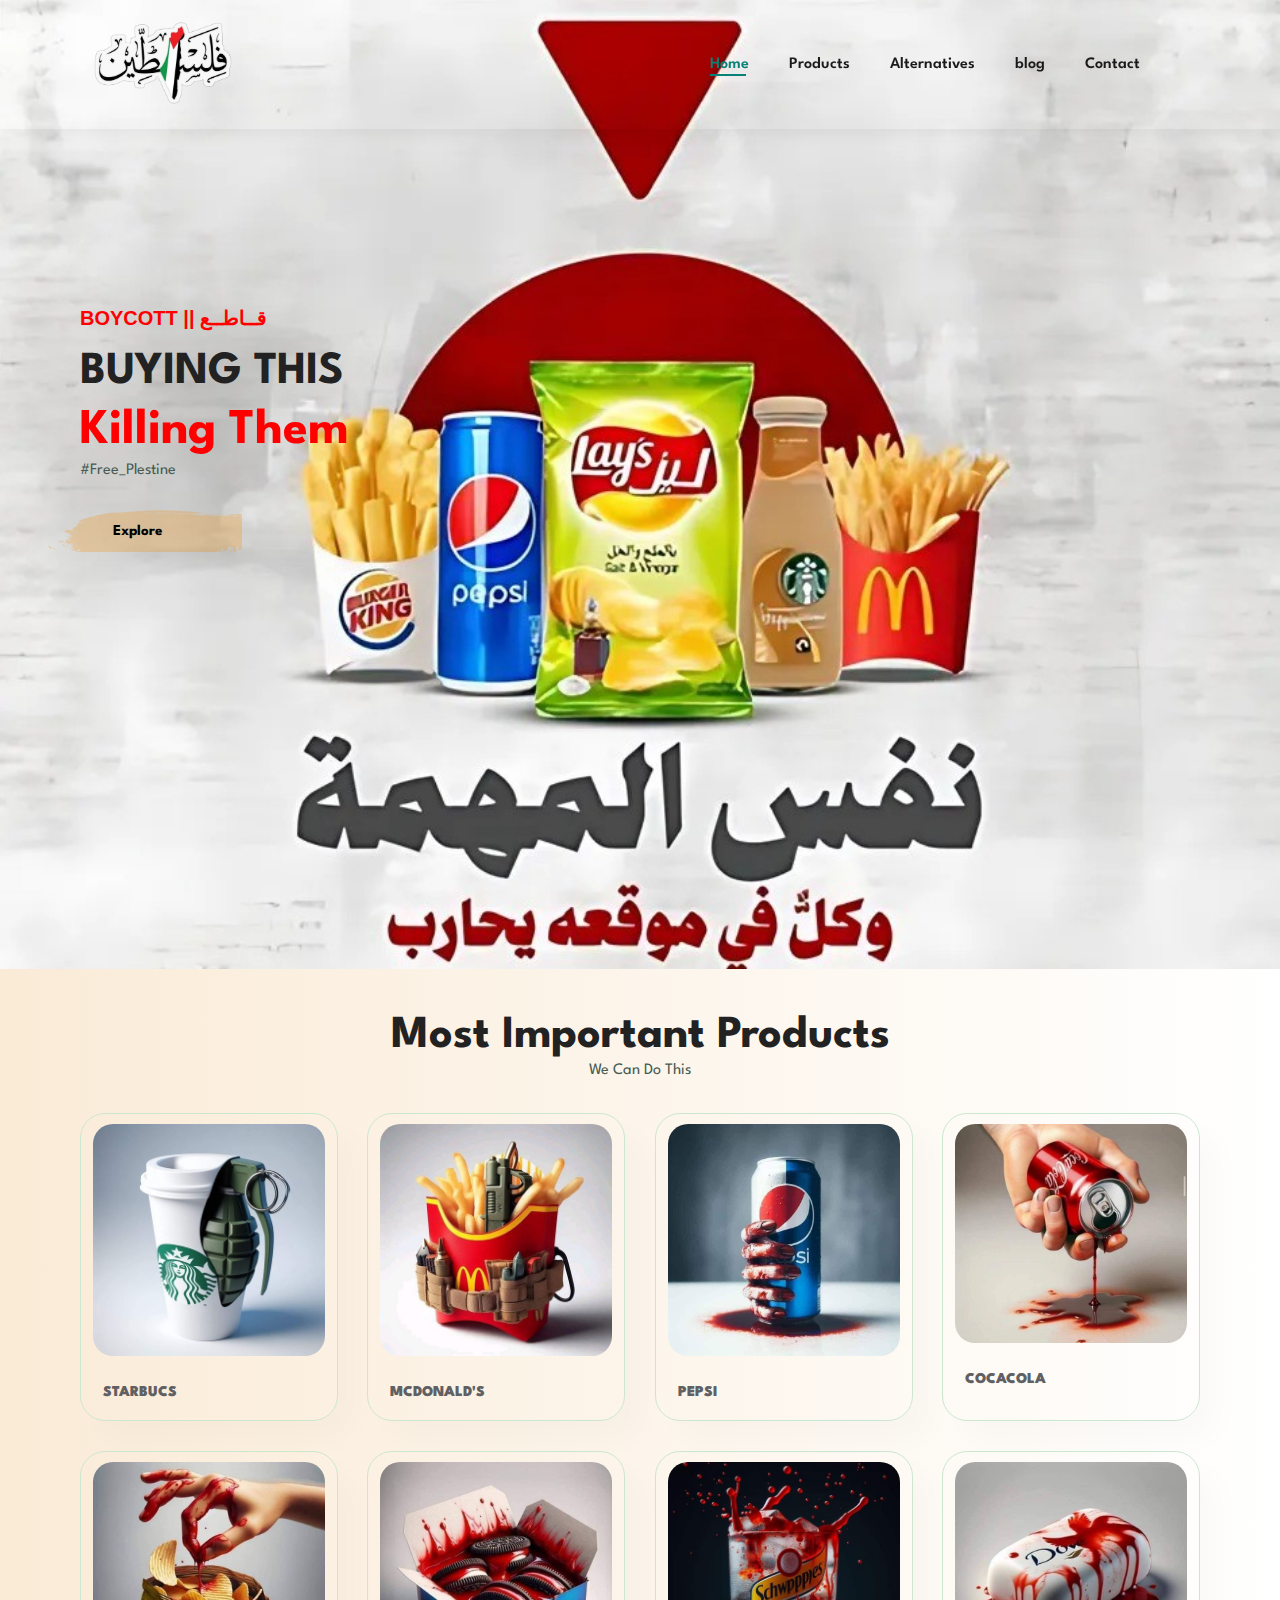
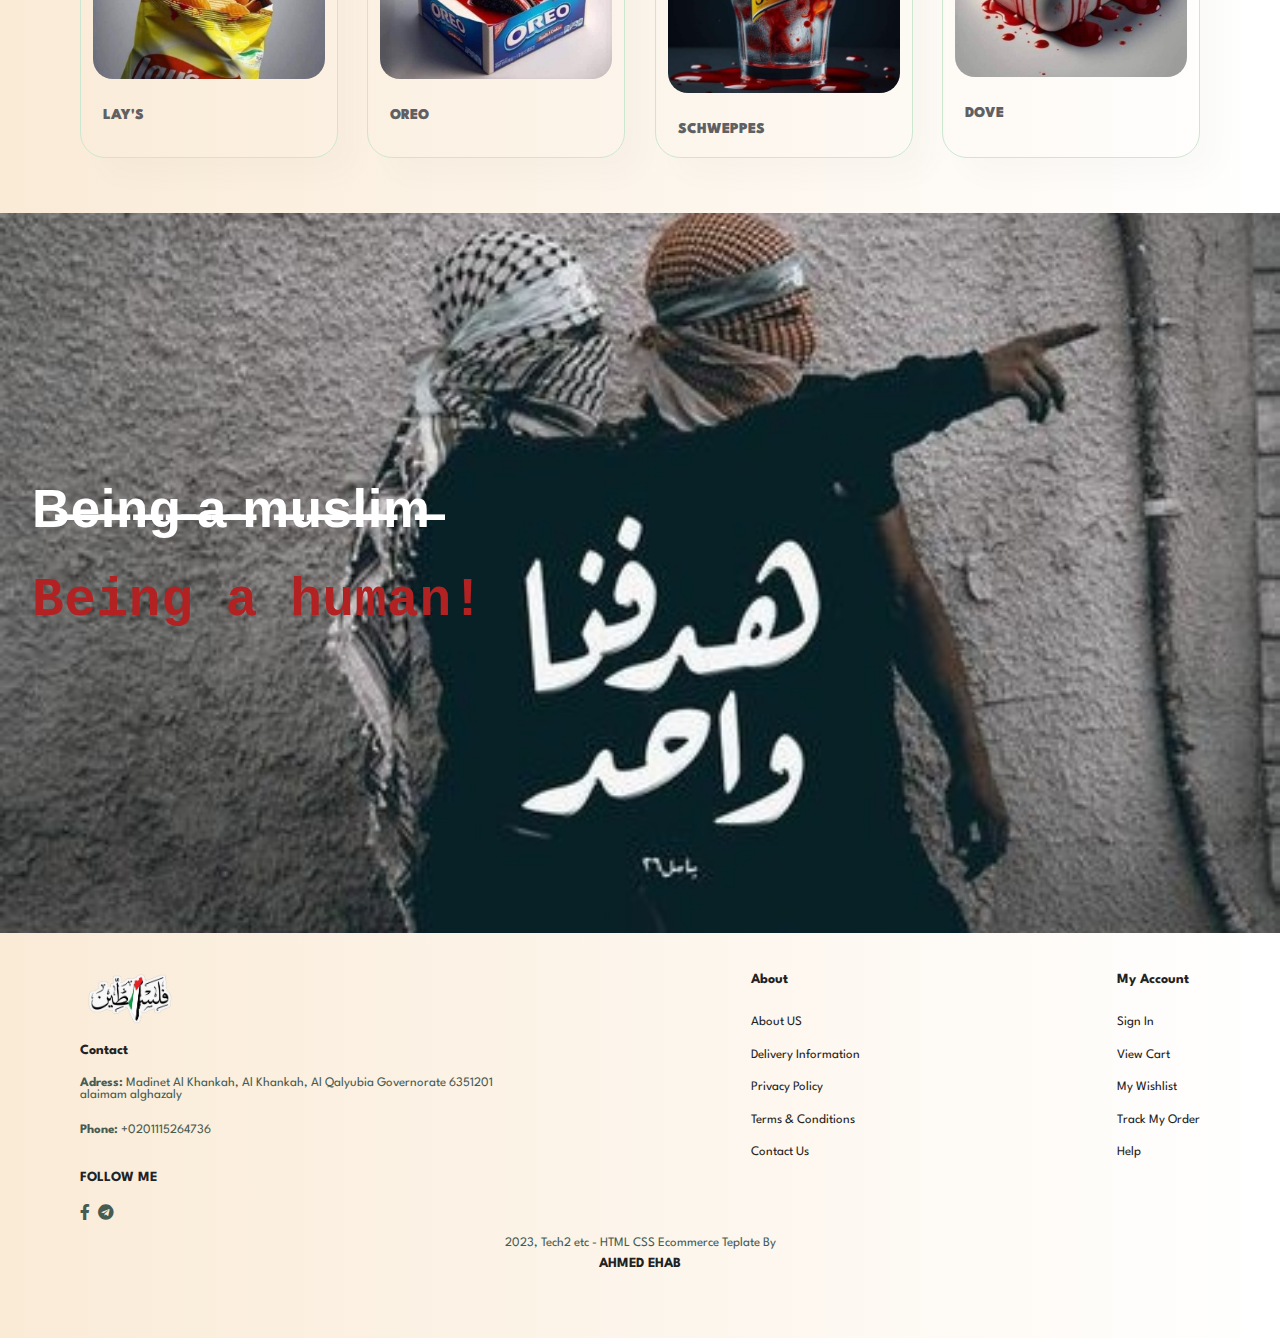
<file: index.html>
<!DOCTYPE html>
<html lang="en">
<head>
    <meta charset="UTF-8">
    <meta http-equiv="X-UA-Compatible" content="IE=edge">
    <meta name="viewport" content="width=\, initial-scale=1.0">
    <title>Document</title>
    <link rel="stylesheet" href="https://use.fontawesome.com/releases/v5.15.4/css/all.css" />
    <link rel="stylesheet" href="style.css">
</head>
<body>

    <section id="header">
<a href="#"><img src="images/c53c33b40a7da86fef5b01d1365ba769-removebg-preview.png" class="logo"></a>
<div>
    <ul id="navbar">
        <li><a class="active" href="index.html">Home</a></li>
        <li><a href="Products.html">Products</a></li>
        <li><a href="Alternatives.html">Alternatives</a></li>
        <li><a href="blog.html">blog</a></li>
        <li><a href="contact.html">Contact</a></li>
        <li><a href="#" id="close">close</a></li>
    </ul>
</div>
    <div id="mobile">
        <a href="cart.html"><i class="far fa-shopping-bag"></i></a>
        <i id="bar" class="fas fa-outdent"></i>
    </div>
    </section>

    <section id="hero">
      <h4 style="color: red; font-family:'Segoe UI', Tahoma, Geneva, Verdana, sans-serif;"> BOYCOTT || <span style="font-weight: 900;">قــاطــع</span></h4>
      <h2>BUYING THIS</h2>
      <h1 style="color: red; ;">Killing Them</h1>
      <p>#Free_Plestine</p>
      
      <button style="margin-left: -2rem; margin-top: 2rem;"><a href="Alternatives.html" style="color: black;">Explore</a></button>
    </section>

    <section id="product1" class="section-p1">
        <h2>Most Important Products</h2>
        <p>We Can Do This</p>
        <div class="pro-container">
            <div class="pro">
                <img src="images/03b616fc3b978b6af21399c2afd5b689.jpg" alt="">
                <div class="des">
                    <br><span style="font-weight: 900;">STARBUCS</span>
                    
                </div>
                

            </div>
            <div class="pro">
                <img src="images/4029adcc65d5d355eafbd6f8b00d4ec6.jpg" alt="">
                <div class="des">
                    <br><span style="font-weight: 900;">MCDONALD'S</span>
                </div>
                

            </div>
            <div class="pro">
                <img src="images/photo_1_2024-03-16_02-30-08.jpg" alt="">
                <div class="des">
                    <br><span style="font-weight: 900;">PEPSI</span>
                </div>
                

            </div>
            <div class="pro">
                <img src="images/photo_4_2024-03-16_02-30-08.jpg" alt="">
                <div class="des">
                    <br><span style="font-weight: 900;">COCACOLA</span>
                </div>
                

            </div>

            <div class="pro">
                <img src="images/photo_5_2024-03-16_02-30-08.jpg" alt="">
                <div class="des">
                    <br><span style="font-weight: 900;">LAY'S</span>
                </div>
                

            </div>

            <div class="pro">
                <img src="images/photo_6_2024-03-16_02-30-08.jpg" alt="">
                <div class="des">
                    <br><span style="font-weight: 900;">OREO</span>
                </div>
                

            </div>

            <div class="pro">
                <img src="images/1c8c0712878d33ff95657962fe60180a.jpg" alt="">
                <div class="des">
                    <br><span style="font-weight: 900;">SCHWEPPES</span>
                </div>
                

            </div>

            <div class="pro">
                <img src="images/photo_2_2024-03-16_02-30-08.jpg" alt="">
                <div class="des">
                    <br><span style="font-weight: 900;">DOVE</span>
                </div>
                

            </div>
            
            
            
            

        </div>

    </section>

    <section class="cta">
        <div class="cta-text">
        <h4 style="color: white; margin-left: 2rem; ;">B̶e̶i̶n̶g̶ ̶a̶ ̶m̶u̶s̶l̶i̶m̶<br></h4> <h4 style="color:firebrick; font-family: 'Courier New', Courier, monospace; margin-left: 2rem; ; margin-top: -3rem;" > Being a human!</h4>
        </div>

    </section>

<footer class="section-p1">
    <div class="col">
        <img src="images/c53c33b40a7da86fef5b01d1365ba769-removebg-preview.png" >
        <h4>Contact</h4>
        <p> <strong>Adress:</strong> Madinet Al Khankah, Al Khankah, Al Qalyubia Governorate 6351201 <br> alaimam alghazaly</p>
        <br> <p> <strong>Phone:</strong> +0201115264736  </p>
        <div class="follow">
        <br> <h4>FOLLOW ME</h4>
        <div class="icon">
            <i class="fab fa-facebook-f"></i>
            <i class="fab fa-telegram"></i> <br> <br>

        </div>
    </div>
    </div>
    <div class="col">
        <h4>About</h4>
        <a href="#">About US</a> <br>
        <a href="#">Delivery Information</a> <br>
        <a href="#">Privacy Policy</a> <br>
        <a href="#">Terms & Conditions</a> <br>
        <a href="#">Contact Us</a> <br>
    </div>
    <div class="con">
        <h4>My Account</h4>
        <a href="#">Sign In</a> <br>
        <a href="#">View Cart</a> <br>
        <a href="#">My Wishlist</a> <br>
        <a href="#">Track My Order</a> <br> 
        <a href="#">Help</a><br>
    </div>
    <div class="copyright">
        <p> 2023, Tech2 etc - HTML CSS Ecommerce Teplate By <h4>AHMED EHAB</h4></p>
    </div>
</footer>

<script src="script.js"></script>
</body>
</html>
</file>
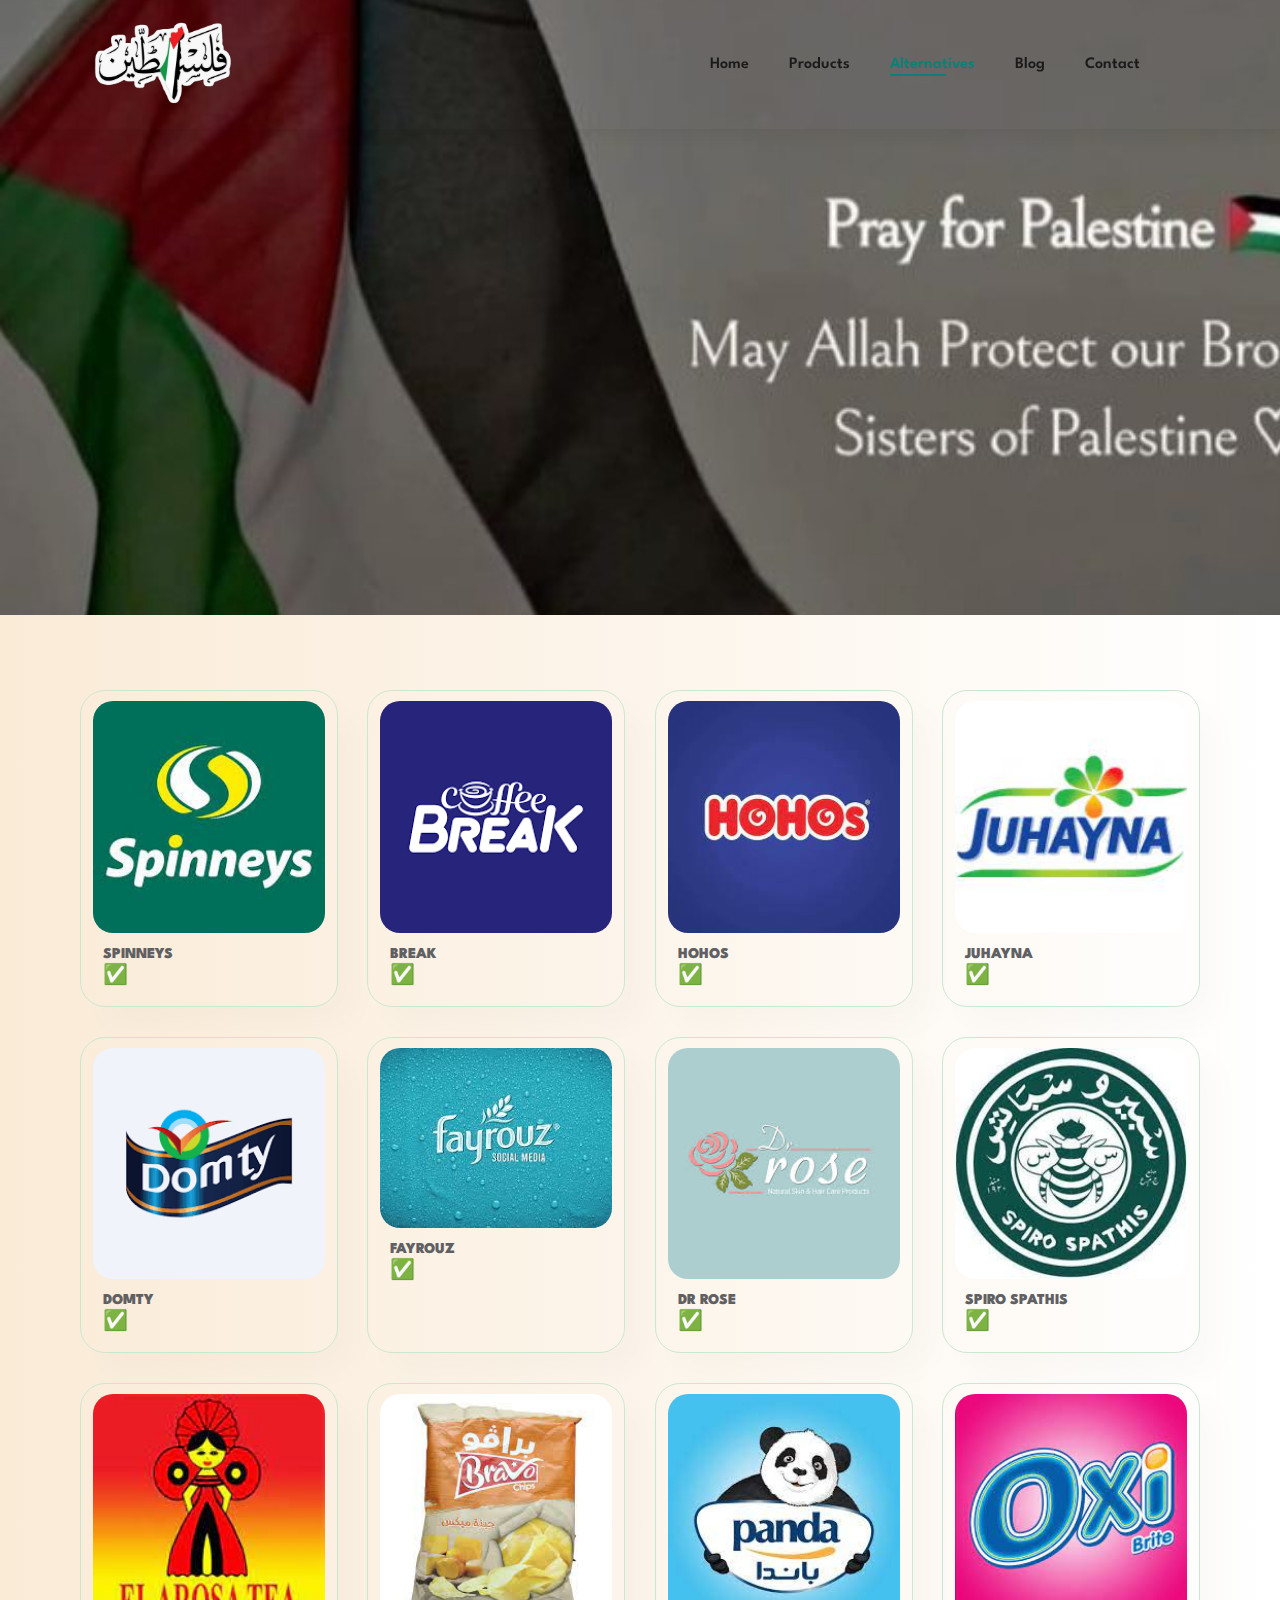
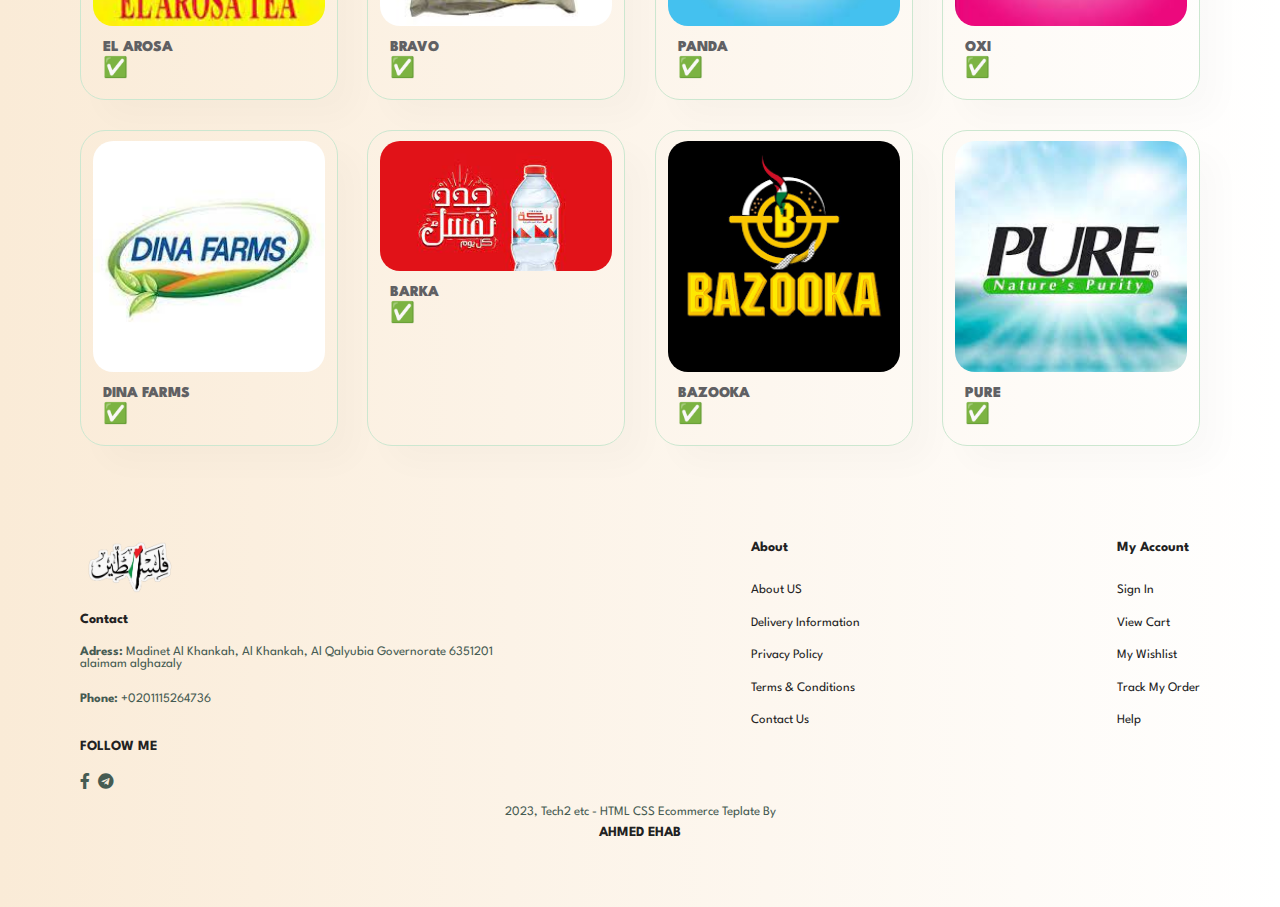
<file: Alternatives.html>
<!DOCTYPE html>
<html lang="en">
<head>
    <meta charset="UTF-8">
    <meta http-equiv="X-UA-Compatible" content="IE=edge">
    <meta name="viewport" content="width=\, initial-scale=1.0">
    <title>Document</title>
    <link rel="stylesheet" href="https://use.fontawesome.com/releases/v5.15.4/css/all.css" />
    <link rel="stylesheet" href="style.css">
</head>
<body>

    <section id="header">
        <a href="#"><img src="images/c53c33b40a7da86fef5b01d1365ba769-removebg-preview.png" class="logo"></a>
        <div>
            <ul id="navbar">
                <li><a  href="index.html">Home</a></li>
                <li><a href="Products.html">Products</a></li>
                <li><a class="active" href="Alternatives.html">Alternatives</a></li>
                <li><a href="blog.html">Blog</a></li>
                <li><a href="contact.html">Contact</a></li>
                <li><a href="#" id="close">close</a></li>
            </ul>
        </div>
            <div id="mobile">
                <a href="cart.html"><i class="far fa-shopping-bag"></i></a>
                <i id="bar" class="fas fa-outdent"></i>
            </div>
            </section>
        

    <section id="page-header2">
    </section>

    <section id="product1" class="section-p1">
        <div class="pro-container">
            <div class="pro" onclick="window.location.href='sproduct.html';">
                <img src="good products/download (1).jpeg" alt="">
                <div class="des">
                    <span style="font-weight: 900;">SPINNEYS</span> <h4>✅</h4>
                    
                </div>


            </div>
            <div class="pro" onclick="window.location.href='sproduct2.html';">
                <img src="good products/download (1).png" alt="">
                <div class="des">
                    <span style="font-weight: 900;">BREAK</span> <h4>✅</h4>
                </div>
            </div>


            <div class="pro" onclick="window.location.href='sproduct3.html';">
                <img src="good products/download (9).jpeg" alt="">
                <div class="des">
                    <span style="font-weight: 900;">HOHOS</span> <h4>✅</h4>
                </div>


            </div>
            <div class="pro" onclick="window.location.href='sproduct4.html';">
                <img src="good products/download (2).jpeg" alt="">
                <div class="des">
                    <span style="font-weight: 900;">JUHAYNA</span> <h4>✅</h4>
                </div>


            </div>
            <div class="pro" onclick="window.location.href='sproduct5.html';">
                <img src="good products/download (2).png" alt="">
                <div class="des">
                    <span style="font-weight: 900;">DOMTY</span> <h4>✅</h4>
                </div>


            </div>
            <div class="pro" onclick="window.location.href='sproduct6.html';">
                <img src="good products/download (10).jpeg" alt="">
                <div class="des">
                    <span style="font-weight: 900;">FAYROUZ</span> <h4>✅</h4>
                </div>


            </div>
            <div class="pro" onclick="window.location.href='sproduct7.html';">
                <img src="good products/download (11).jpeg" alt="">
                <div class="des">
                    <span style="font-weight: 900;">DR ROSE</span> <h4>✅</h4>
                </div>


            </div>
            <div class="pro" onclick="window.location.href='sproduct8.html';">
                <img src="good products/download (3).jpeg" alt="">
                <div class="des">
                    <span style="font-weight: 900;">SPIRO SPATHIS</span> <h4>✅</h4>
                </div>


            </div>

            <div class="pro" onclick="window.location.href='sproduct9.html';">
                <img src="good products/download (4).jpeg" alt="">
                <div class="des">
                    <span style="font-weight: 900;">EL AROSA</span> <h4>✅</h4>
                </div>


            </div>

            <div class="pro" onclick="window.location.href='sproduct10.html';">
                <img src="good products/download (5).jpeg" alt="">
                <div class="des">
                    <span style="font-weight: 900;">BRAVO</span> <h4>✅</h4>
                </div>


            </div>

            <div class="pro" onclick="window.location.href='sproduct11.html';">
                <img src="good products/download (6).jpeg" alt="">
                <div class="des">
                    <span style="font-weight: 900;">PANDA</span> <h4>✅</h4>
                </div>


            </div>

            <div class="pro" onclick="window.location.href='sproduct12.html';">
                <img src="good products/download (7).jpeg" alt="">
                <div class="des">
                    <span style="font-weight: 900;">OXI</span> <h4>✅</h4>
                </div>


            </div>

            <div class="pro" onclick="window.location.href='sproduct13.html';">
                <img src="good products/download (8).jpeg" alt="">
                <div class="des">
                    <span style="font-weight: 900;">DINA FARMS</span> <h4>✅</h4>
                </div>


            </div>

            <div class="pro" onclick="window.location.href='sproduct14.html';">
                <img src="good products/download.jpeg" alt="">
                <div class="des">
                    <span style="font-weight: 900;">BARKA</span> <h4>✅</h4>
                </div>


            </div>

            <div class="pro" onclick="window.location.href='sproduct15.html';">
                <img src="good products/download.png" alt="">
                <div class="des">
                    <span style="font-weight: 900;">BAZOOKA</span> <h4>✅</h4>
                </div>


            </div>

            <div class="pro" onclick="window.location.href='sproduct16.html';">
                <img src="good products/images.jpeg" alt="">
                <div class="des">
                    <span style="font-weight: 900;">PURE</span> <h4>✅</h4>
                </div>


            </div>


        </div>

    </section>

    <footer class="section-p1">
        <div class="col">
            <img src="images/c53c33b40a7da86fef5b01d1365ba769-removebg-preview.png" >
            <h4>Contact</h4>
            <p> <strong>Adress:</strong> Madinet Al Khankah, Al Khankah, Al Qalyubia Governorate 6351201 <br> alaimam alghazaly</p>
            <br> <p> <strong>Phone:</strong> +0201115264736  </p>
            <div class="follow">
            <br> <h4>FOLLOW ME</h4>
            <div class="icon">
                <i class="fab fa-facebook-f"></i>
                <i class="fab fa-telegram"></i> <br> <br>
    
            </div>
        </div>
        </div>
        <div class="col">
            <h4>About</h4>
            <a href="#">About US</a> <br>
            <a href="#">Delivery Information</a> <br>
            <a href="#">Privacy Policy</a> <br>
            <a href="#">Terms & Conditions</a> <br>
            <a href="#">Contact Us</a> <br>
        </div>
        <div class="con">
            <h4>My Account</h4>
            <a href="#">Sign In</a> <br>
            <a href="#">View Cart</a> <br>
            <a href="#">My Wishlist</a> <br>
            <a href="#">Track My Order</a> <br> 
            <a href="#">Help</a><br>
        </div>
        <div class="copyright">
            <p> 2023, Tech2 etc - HTML CSS Ecommerce Teplate By <h4>AHMED EHAB</h4></p>
        </div>
    </footer>

<script src="script.js"></script>
</body>
</html>
</file>
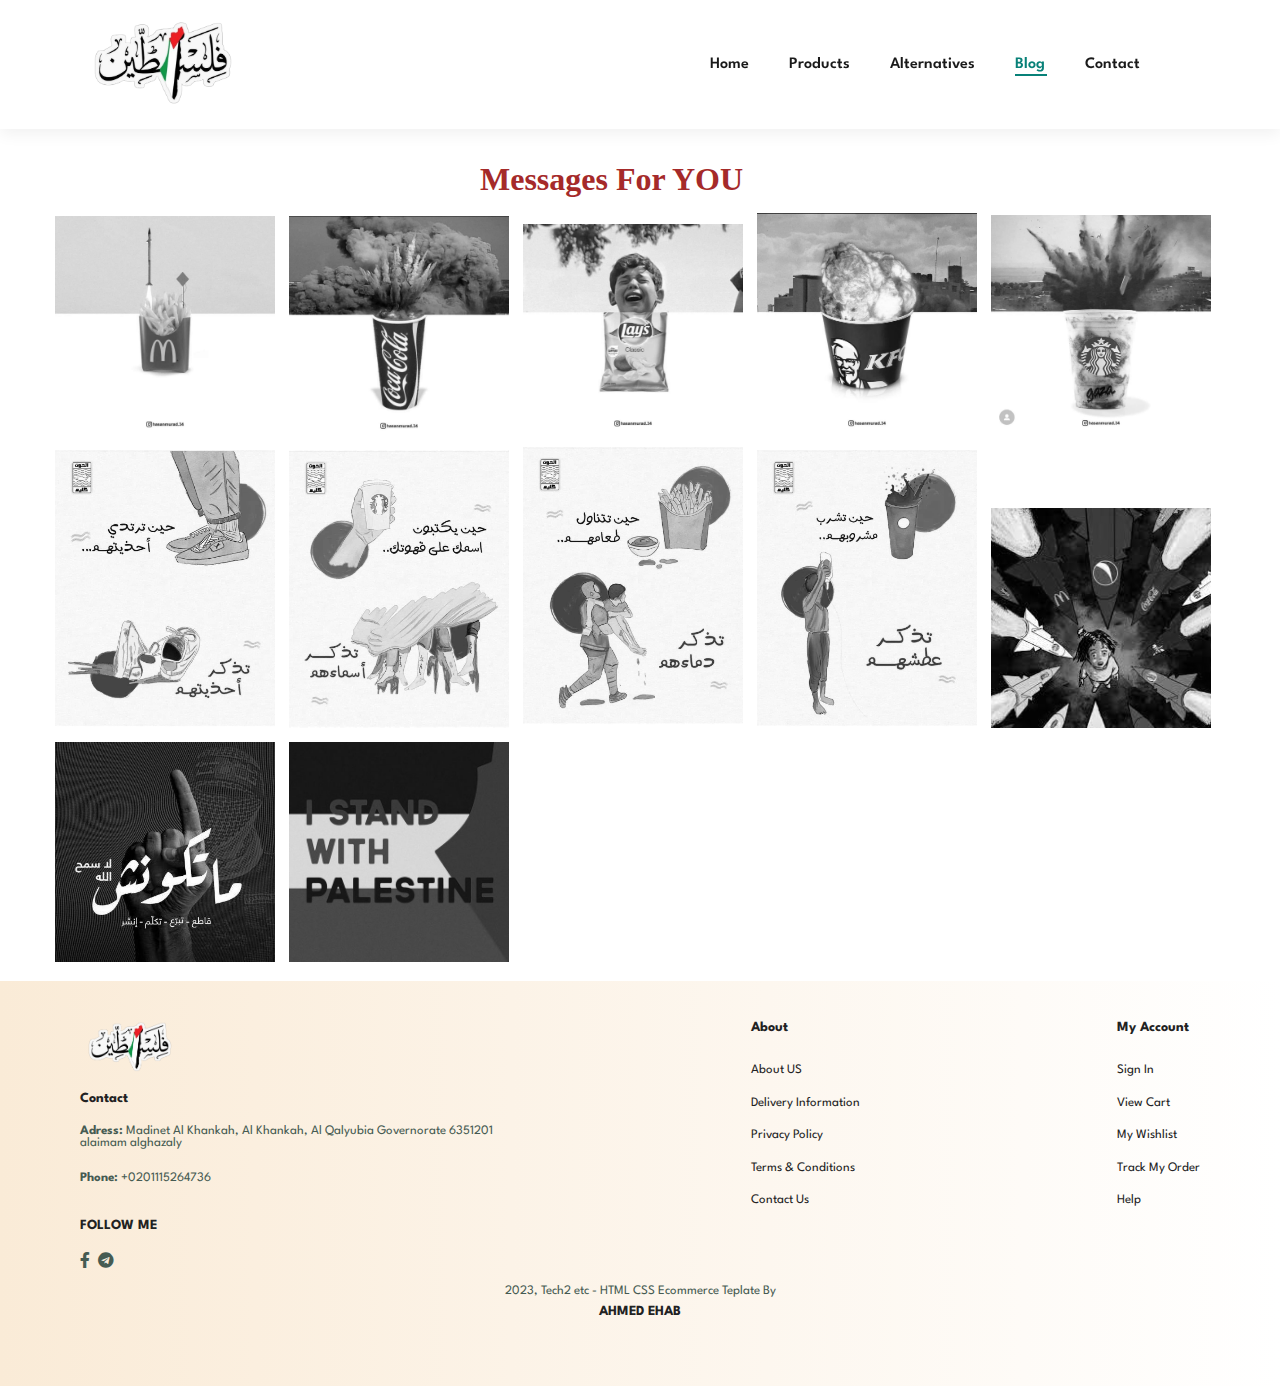
<file: blog.html>
<!DOCTYPE html>
<html lang="en">
<head>
    <meta charset="UTF-8">
    <meta http-equiv="X-UA-Compatible" content="IE=edge">
    <meta name="viewport" content="width=\, initial-scale=1.0">
    <title>Document</title>
    <link rel="stylesheet" href="https://use.fontawesome.com/releases/v5.15.4/css/all.css" />
    <link rel="stylesheet" href="style.css">
</head>
<body>

    <section id="header">
        <a href="#"><img src="images/c53c33b40a7da86fef5b01d1365ba769-removebg-preview.png" class="logo"></a>
        <div>
            <ul id="navbar">
                <li><a href="index.html">Home</a></li>
                <li><a href="Products.html">Products</a></li>
                <li><a href="Alternatives.html">Alternatives</a></li>
                <li><a class="active" href="blog.html">Blog</a></li>
                <li><a href="contact.html">Contact</a></li>
                <li><a href="#" id="close">close</a></li>
            </ul>
        </div>
            <div id="mobile">
                <a href="cart.html"><i class="far fa-shopping-bag"></i></a>
                <i id="bar" class="fas fa-outdent"></i>
            </div>
            </section>
        
            <section id="blogs">
                <h4 style="margin-left: 30rem;font-size:xx-large; margin-top: 2rem; color: brown; font-family:Cambria, Cochin, Georgia, Times, 'Times New Roman', serif;">Messages For YOU</h4>
                <div class="gallery">
                <a href="blog/photo_12_2024-03-16_05-44-50.jpg"><img src="blog/photo_12_2024-03-16_05-44-50.jpg" alt=""></a>
                <a href="blog/photo_5_2024-03-16_05-44-50.jpg"><img src="blog/photo_5_2024-03-16_05-44-50.jpg" alt=""></a>
                <a href="blog/photo_10_2024-03-16_05-44-50.jpg"><img src="blog/photo_10_2024-03-16_05-44-50.jpg" alt=""></a>
                <a href="blog/photo_9_2024-03-16_05-44-50.jpg"><img src="blog/photo_9_2024-03-16_05-44-50.jpg" alt=""></a>
                <a href="blog/photo_3_2024-03-16_05-44-50.jpg"><img src="blog/photo_3_2024-03-16_05-44-50.jpg" alt=""></a>
                <a href="blog/photo_4_2024-03-16_05-44-50.jpg"><img src="blog/photo_4_2024-03-16_05-44-50.jpg" alt=""></a>
                <a href="blog/photo_7_2024-03-16_05-44-50.jpg"><img src="blog/photo_7_2024-03-16_05-44-50.jpg" alt=""></a>
                <a href="blog/photo_8_2024-03-16_05-44-50.jpg"><img src="blog/photo_8_2024-03-16_05-44-50.jpg" alt=""></a>
                <a href="blog/photo_11_2024-03-16_05-44-50.jpg"><img src="blog/photo_11_2024-03-16_05-44-50.jpg" alt=""></a>
                <a href="blog/download.jpeg"><img src="blog/download.jpeg" alt=""></a>
                <a href="blog/86e4455c9ee3a468c35774af124b020a.jpg"><img src="blog/86e4455c9ee3a468c35774af124b020a.jpg" alt=""></a>
                <a href="blog/00fdab8ff8b74f6b5ff1264ba3e027f1.jpg"><img src="blog/00fdab8ff8b74f6b5ff1264ba3e027f1.jpg" alt=""></a>
                </div>
            </section>

  
            <footer class="section-p1">
                <div class="col">
                    <img src="images/c53c33b40a7da86fef5b01d1365ba769-removebg-preview.png" >
                    <h4>Contact</h4>
                    <p> <strong>Adress:</strong> Madinet Al Khankah, Al Khankah, Al Qalyubia Governorate 6351201 <br> alaimam alghazaly</p>
                    <br> <p> <strong>Phone:</strong> +0201115264736  </p>
                    <div class="follow">
                    <br> <h4>FOLLOW ME</h4>
                    <div class="icon">
                        <i class="fab fa-facebook-f"></i>
                        <i class="fab fa-telegram"></i> <br> <br>
            
                    </div>
                </div>
                </div>
                <div class="col">
                    <h4>About</h4>
                    <a href="#">About US</a> <br>
                    <a href="#">Delivery Information</a> <br>
                    <a href="#">Privacy Policy</a> <br>
                    <a href="#">Terms & Conditions</a> <br>
                    <a href="#">Contact Us</a> <br>
                </div>
                <div class="con">
                    <h4>My Account</h4>
                    <a href="#">Sign In</a> <br>
                    <a href="#">View Cart</a> <br>
                    <a href="#">My Wishlist</a> <br>
                    <a href="#">Track My Order</a> <br> 
                    <a href="#">Help</a><br>
                </div>
                <div class="copyright">
                    <p> 2023, Tech2 etc - HTML CSS Ecommerce Teplate By <h4>AHMED EHAB</h4></p>
                </div>
            </footer>

<script src="script.js"></script>
</body>
</html>
</file>
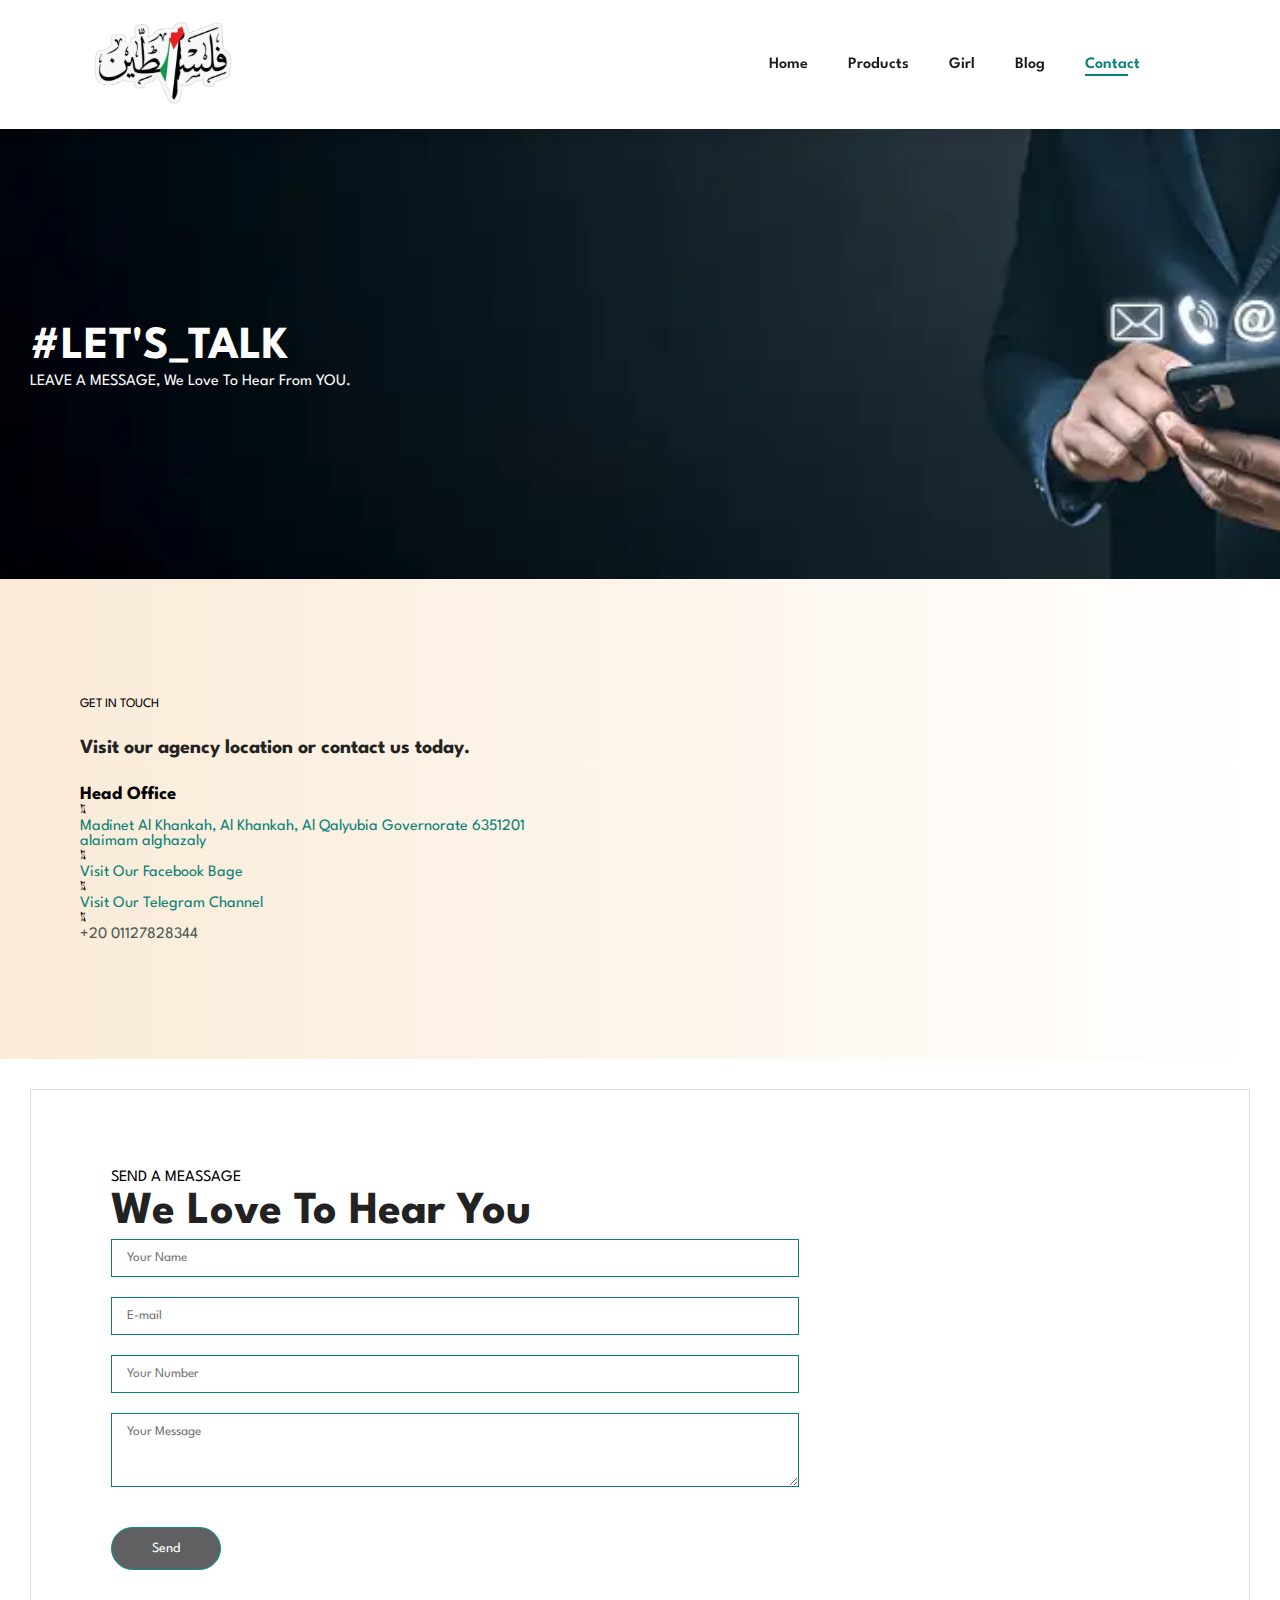
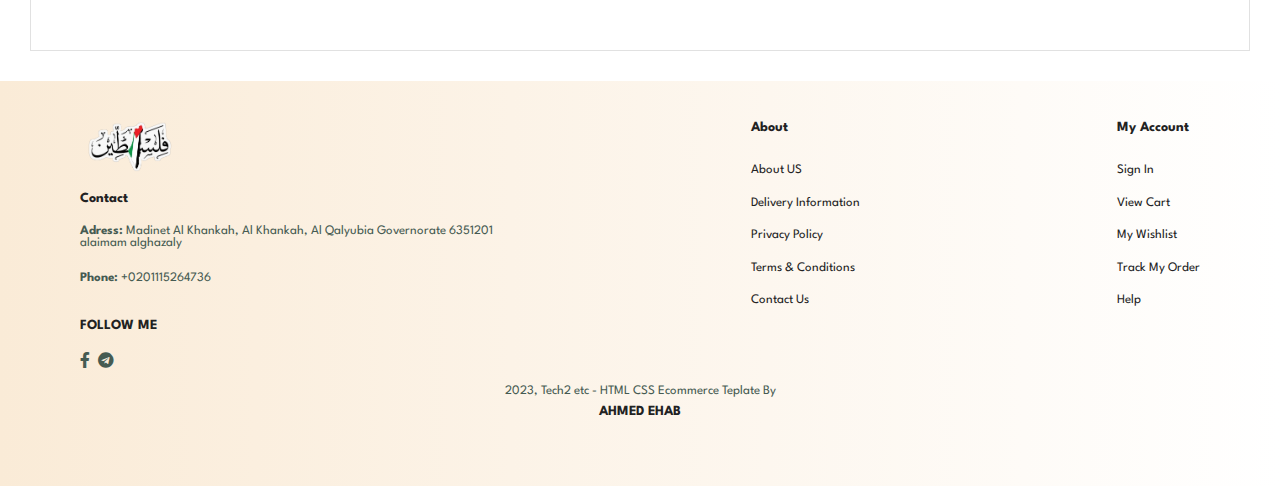
<file: contact.html>
<!DOCTYPE html>
<html lang="en">
<head>
    <meta charset="UTF-8">
    <meta http-equiv="X-UA-Compatible" content="IE=edge">
    <meta name="viewport" content="width=\, initial-scale=1.0">
    <title>Document</title>
    <link rel="stylesheet" href="https://use.fontawesome.com/releases/v5.15.4/css/all.css" />
    <link rel="stylesheet" href="style.css">
</head>
<body>

    <section id="header">
        <a href="#"><img src="images/c53c33b40a7da86fef5b01d1365ba769-removebg-preview.png" class="logo"></a>
        <div>
            <ul id="navbar">
                <li><a href="index.html">Home</a></li>
                <li><a href="Products.html">Products</a></li>
                <li><a href="shop2.html">Girl</a></li>
                <li><a href="blog.html">Blog</a></li>
                <li><a class="active" href="contact.html">Contact</a></li>
                <li><a href="#" id="close">close</a></li>
            </ul>
        </div>
            <div id="mobile">
                <a href="cart.html"><i class="far fa-shopping-bag"></i></a>
                <i id="bar" class="fas fa-outdent"></i>
            </div>
            </section>
        

    <section id="page-header3">
      <h2>#LET'S_TALK</h2>
      <p>LEAVE A MESSAGE, We Love To Hear From YOU.</p>
    </section>

    <section id="contact-details" class="section-p1">
        <div class="Details">
            <span>GET IN TOUCH</span>
            <h2>Visit our agency location or contact us today.</h2>
            <h3>Head Office</h3>
            <div>
                <li>
                    <i class="fal fa-map"></i> <br>
                    <a href="https://www.google.com/maps/dir/30.2200502,31.3688842/30.2267008,31.358839/@30.2236018,31.3726282,15z/data=!3m1!4b1!4m4!4m3!1m1!4e1!1m0?entry=ttu">Madinet Al Khankah, Al Khankah, Al Qalyubia Governorate 6351201 alaimam alghazaly

                    </a>

                </li>
                <li>
                    <i class="fal fa-map"></i> <br>
                    <a href="https://www.facebook.com/profile.php?id=100090543241996&mibextid=ZbWKwL">Visit Our Facebook Bage</a>
                        
                </li>
                <li>
                    <i class="fal fa-map"></i> <br>
                    <a href="https://t.me/sunrisekidsfashion">Visit Our Telegram Channel</a>
                        
                </li>
                <li>
                    <i class="fal fa-map"></i>
                    <p>+20 01127828344</p>
                        
                </li>
            
            </div>
        </div>

        <div class="map">
            <iframe src="https://www.google.com/maps/embed?pb=!1m18!1m12!1m3!1d13789.889685056949!2d31.372628167423056!3d30.223601809077888!2m3!1f0!2f0!3f0!3m2!1i1024!2i768!4f13.1!3m3!1m2!1s0x1458118bf2070fdf%3A0x6f48e67f897e6512!2z2KfZhNin2YXYp9mFINin2YTYutiy2KfZhNmK2Iwg2YXYr9mK2YbYqSDYp9mE2K7Yp9mG2YPYqdiMINin2YTYrtin2YbZg9ip2Iwg2KfZhNmC2YTZitmI2KjZitipIDYzNTEyMDE!5e0!3m2!1sar!2seg!4v1692648572238!5m2!1sar!2seg" width="600" height="450" style="border:0;" allowfullscreen="" loading="lazy" referrerpolicy="no-referrer-when-downgrade"></iframe>

        </div>
    </section>

    <section id="form-details">
        <form onsubmit="sendEmail(); reset(); return false;">
            <span>SEND A MEASSAGE</span>
            <h2>We Love To Hear You</h2>

            <input type="text" id="namee" placeholder="Your Name" required>

            <input type="text" id="email" placeholder="E-mail" required>
            
            <input type="text" id="number" placeholder="Your Number" required>
            
            <textarea id="messagee" cols="30" rows="4" placeholder="Your Message"></textarea>
            <button id="sendd" class="normal">Send</button>
        </form>
    </section>

    
    <footer class="section-p1">
        <div class="col">
            <img src="images/c53c33b40a7da86fef5b01d1365ba769-removebg-preview.png" >
            <h4>Contact</h4>
            <p> <strong>Adress:</strong> Madinet Al Khankah, Al Khankah, Al Qalyubia Governorate 6351201 <br> alaimam alghazaly</p>
            <br> <p> <strong>Phone:</strong> +0201115264736  </p>
            <div class="follow">
            <br> <h4>FOLLOW ME</h4>
            <div class="icon">
                <i class="fab fa-facebook-f"></i>
                <i class="fab fa-telegram"></i> <br> <br>
    
            </div>
        </div>
        </div>
        <div class="col">
            <h4>About</h4>
            <a href="#">About US</a> <br>
            <a href="#">Delivery Information</a> <br>
            <a href="#">Privacy Policy</a> <br>
            <a href="#">Terms & Conditions</a> <br>
            <a href="#">Contact Us</a> <br>
        </div>
        <div class="con">
            <h4>My Account</h4>
            <a href="#">Sign In</a> <br>
            <a href="#">View Cart</a> <br>
            <a href="#">My Wishlist</a> <br>
            <a href="#">Track My Order</a> <br> 
            <a href="#">Help</a><br>
        </div>
        <div class="copyright">
            <p> 2023, Tech2 etc - HTML CSS Ecommerce Teplate By <h4>AHMED EHAB</h4></p>
        </div>
    </footer>

<script src="script.js"></script>
</body>
</html>
</file>
<file: style.css>
@import url("https://fonts.googleapis.com/css2?family=Spartan:wght@100;200;300;400;500;600;700;800;900&display=swap");
*{
    padding: 0;
    margin: 0;
    box-sizing: border-box;
    font-family: 'spartan', sans-serif;
    list-style: none;
    text-decoration: none;
    scroll-behavior: smooth;
}

h1{
    font-size: 50px;
    line-height: 64px;
    color: #222;
}

h2{
    font-size: 46px;
    line-height: 54px;
    color: #222;

}

h4{
    font-size: 20px;
    color: #222;

}



h6{
    font-weight: 700;
    font-size: 12px;

}

p{
    font-size: 16px;
    color: #465b52;
}

/*------------------------*/

.section-p1{
    padding: 40px 80px;
    background: linear-gradient(to right, #faebd7,#fff);
}

.section-m1{
    margin: 40px 0;
}

body{
    width: 100%;
}

#header{
    display: flex;
    align-items: center;
    justify-content: space-between;
    padding: 20px 80px;
    background: transparent;
    box-shadow: 0 5px 15px rgba(0, 0, 0 , 0.06);
    z-index: 999;
    position: sticky;
    top: 0;
    left: 0;
}

#navbar{
    display: flex;
    align-items: center;
    justify-content: center;
}

#navbar li{
    list-style: none;
    padding: 0 20px;
    position: relative;

}

.logo{
    height: auto;
    width: 35%;
}

#navbar li a{
    text-decoration: none;
    font-size: 16px;
    font-weight: 600;
    color: #1a1a1a;
    transition: 0.3s ease;
}

#navbar li a:hover,
#navbar li a.active{
    color: #088178;

}

#navbar li a.active::after,
#navbar li a:hover::after{
    content: "";
    width: 45%;
    height: 2px;
    background: #088178;
    position: absolute;
    bottom: -4px;
    left: 20px;
}

#mobile{
    display: none;
    align-items: center;

}

#close{
    display: none;
}

#hero {
    background-image: url("images/download\ \(3\).jpeg  ");
    height: 120vh;
    width: 100%;
    margin-top: -15rem;
    background-size: cover;
    background-position: top 25% right 0;
    padding: 0 80px;
    display: flex;
    flex-direction: column;
    align-items: flex-start;
    justify-content: center;

}

#hero h4{

    padding-bottom: 15px;
}

#hero h1{

   color: #088178;
}

#hero button{
 background-image: url(button.png);
 background-color: transparent;
 color: #088178;
 border: 0;
 padding: 14px 80px 14px 65px;
 background-repeat: no-repeat;
 cursor: pointer;
 font-weight: 700;
font-size: 15px;
transition: 0.3s ease;
}

#hero button:hover{
    transform: scale(1) translatey(8px);
}

#feature{
    display: flex;
    align-items: center;
   justify-content: space-between;
   flex-wrap: wrap;
}

#feature .fe-box{
    width: 180px;
    text-align: center;
    padding: 25px 15px;
    box-shadow: 20px 20px 34px rgba(0, 0, 0, 0.03);
    border: 1px solid #cce7d0;
    border-radius: 4px;
    margin: 15px 0;
}

#feature .fe-box:hover{
    box-shadow: 10px 10px 54px rgba(70, 62, 221, 0.1);
}
#feature .fe-box img{
    width: 100%;
    margin-bottom: 10px;
}

#feature .fe-box h6{
    padding: 9px 8px 6px 8px;
    line-height: 1;
    border-radius: 4px;
    color: #088178;
    background-color: #fddde4;    
}

#product1{
    text-align: center;

}

#product1 .pro-container{
    display: flex;
    justify-content: space-between;
    padding-top: 20px;
    flex-wrap: wrap;
}

#product1 .pro{
    width: 23%;
    min-width: 250px;
    padding: 10px 12px;
    border: 1px solid #cce7d0;
    border-radius: 25px;
    cursor: pointer;
    box-shadow: 20px 20px 30px rgba(0, 0, 0 , 0.02);
    margin: 15px 0;
    transition: 0.2s ease;
    position: relative;
}

#product1 .pro:hover{
    box-shadow: 20px 20px 30px rgba(0, 0, 0 , 0.06);
    transform: scale(0.9) translatey(-5px);
}

#product1 .pro img{
    width: 100%;
    border-radius: 20px;
}

#product1 .pro .des{
    text-align: start;
    padding: 10px;

}

#product1 .pro .des span{
    color: #606063;
    font-size: 15px;
}

#product1 .pro .des i{
    font-size: 16   px;
    color: rgb(243, 181, 25);
}

#product1 .pro .cart{
    width: 40px;
    height: 40px;
    line-height: 40px;
    border-radius: 50px;
    background-color: #e8f6ea;
    font-weight: 500;
    color: #088178;
    border: 1px solid #cce7d0;
    position: absolute;
    bottom: 20px;
    right: 10px;
}

footer {
    display: flex;
    flex-wrap: wrap;
    
    justify-content: space-between;
}

footer col{
    display: flex;
    flex-direction: column;
    margin-bottom: 20px;
    align-items: flex-start;
}

footer .logo {
    margin-bottom: 10px;
}


footer .follow{
    margin-top: 20px;
    
}

footer .follow i {
    color: #465b52 ;
    padding-right: 4px;
    cursor: pointer;
    transition: 0.3s ease;
}

footer .follow i:hover,
footer .a i{    
    transform: scale(1) translatey(-5px);
color: #088178;
}

footer .copyright{
    width: 100%;
    text-align: center;
}


footer img{
    height: auto;
    width: 100px;
    margin-bottom: 1rem;
}

footer h4{
    font-size: 14px;
    padding-bottom: 20px;
}

footer p{
    font-size: 13px;
    margin: 0 0 8px 0;
}

footer a{
    font-size: 13px;
    text-decoration: none;
    color: #222;
    margin: 0 0 8px 0;
    margin-bottom: 10px;
    line-height: 2.5;
}

.cta{
    height: 80vh;
    width: 100%;
    background: url(images/bb6424cf1f76dc2bb83d7d67e3715066.jpg);
    background-size: cover;
    background-position: center;
    display: flex;
    align-items: center;
}

.cta-text h4{
    font-size: 3.3rem;
    line-height: 2;
    font-weight: 800;
    margin-left: 3rem;
    letter-spacing: .6px;
    margin-bottom: 30px;
}

#page-header1{
    background-image: url(images/19ab50ce71a85e4313ac4a425766520c.jpg);
    margin-top: -8rem;
    width: 100%;
    height: 50vh;
    background-size: cover;
    display: flex;
    justify-content: center;
    flex-direction: column;
    padding: 14px;
}

#page-header1 h2,
#page-header1 p{
    color: #fff;
    
    margin-left: 0.1rem;
}

#page-header2{
    background-image: url(images/1a3833d4e12dc3febf6ff61b3b02784cc.jpg);
    margin-top: -9rem;
    width: 100%;
    height: 70vh;
    background-size: cover;
    display: flex;
    justify-content: center;
    flex-direction: column;
    padding: 14px;
}

#page-header2 h2,
#page-header2 p{
    color: #fff;
    margin-left: 1rem;
}

#page-header3{
    background-image: url(istockphoto-1416335096-170667a.webp);
    width: 100%;
    height: 50vh;
    display: flex;
    background-size: cover ;
    justify-content: center;
    flex-direction: column;
    padding: 14px;
}

#page-header3 h2,
#page-header3 p{
    color: #fff;
    margin-left: 1rem;
}

#pagination{
    text-align: center;
}

#pagination a{
    text-decoration: none;
    background-color: #088178;
    padding: 15px 20px;
    border-radius: 4px;
    color: #fff;
    font-weight: 600;
}

#pagination a i{
    font-size: 16px;
    font-weight: 600;
}

#prodetails .single-pro-image{
    width: 40%;
    margin-right: 50px;
}

#prodetails{
    display: flex;
    margin-top: 20px;

}

#prodetails .single-pro-details{
    width: 50%;
    padding-top: 30px;
}

#prodetails .single-pro-details h4{
    padding: 40px 0 20px 0;
}

#prodetails .single-pro-details h2{
    font-size: 26px;
}

#prodetails .single-pro-details span{
    line-height: 25px;
}

#contact-details{
    display: flex;
    align-items: center;
    justify-content: space-between;
}

#contact-details .Details{
    width: 40%;

}

#contact-details .Details span,
#contact-details .form span {
    font-size: 13px;
}

#contact-details .Details h2,
#contact-details .form h2 {
    font-size: 20px;
    line-height: 35px;
    padding: 20px 0;
}

#contact-details .map {
    width: 55%;
    height: 400px;
}

#contact-details .map iframe{
    width: 100%;
    height: 100%;

}

#contact-details .Details a{
    color: #088178;
}

#form-details{
    display: flex;
    justify-content: space-between;
    margin: 30px;
    padding: 80px;
    border: 1px solid #e1e1e1;
}

#form-details form{
    width: 65%;
    display: flex;
    flex-direction: column;
    align-items: flex-start;

}

#form-details form input,
#form-details form textarea{
    width: 100%;
    padding: 12px 15px;
    outline: none;
    margin-bottom: 20px;
    border: 1px solid #088178;
} 

#form-details form button{
    text-decoration: none;
    display: inline-block;
    color: #fff;
    font-size: 14px;
    background-color: #606063;
    border: 1px solid #009688;
    padding: 14px 40px;
    border-radius: 50px;
    margin-top: 20px;
    transition: 0.5s;;
}

#form-details form button:hover{
    -webkit-text-stroke: 2px #fff;
    background:#009688;
    color: transparent;
}

.gallery{
    margin: 10px 50px;
}

.gallery img{
    width: 230px;
    padding: 5px;
    filter: grayscale(100%);
    transition: 1s;
}

.gallery img:hover{
    filter: grayscale(0%);
    transform: scale(1.1);
}







@media (max-width: 768px) {
    .section-p1 {
        padding: 40px 40px;
    }
    #navbar {
        display: flex;
        flex-direction: column;
        align-items: flex-start;
        justify-content: flex-start;
        position: fixed;
        top: 0;
        right: -300px;
        height: 100vh;
        width: 300px;
        background-color: #e3e6e3;
        box-shadow: 0 40px 60px rgba(0, 0, 0, 0.01);
        padding: 80px 0 0 10px;
        transition: 0.3s ease;
    }

    
#navbar.active{
    right: 0px;
}

    #navbar li{
        margin-bottom: 25px;
    }

    #mobile{
        display: flex;
        align-items: center;
    
    }    


    #mobile i{
        color: #1a1a1a;
        font-size: 24px;
        padding-left: 20px;
    }
    
    #close{
        display: initial;
        position: absolute;
        top: -260px;
        left: 30px;
        font-size: 24px;
    }
    
    #hero{
        height: 56vh;
        padding: 0 80px;
        background-position: top 30% right 30%;
    }
    #hero h1 {
        margin-left: -4rem;
        margin-top: -2rem;
        font-size: 30px;
    }

    #hero h2{
        margin-left: -4rem;
        font-size: x-large;
    }

    #hero h4{
        margin-left: -4rem;
        margin-top: 10rem;
    }

    #hero p{
        margin-left: -4rem;
    }

   #hero button {
    background-image: url(button.png);
    background-color: transparent;
    color: #088178;
    border: 0;
    padding: 14px 80px 14px 65px;
    background-repeat: no-repeat;
    cursor: pointer;
    font-weight: 700;
    font-size: 15px;
    transition: 0.3s ease;
}

    #product1 .pro-container{
        justify-content: center;
    }

    #product1 .pro{
        margin: 15px;
    }

    .cta{
    height: 43vh;
    width: 100%;
    background: url(images/bb6424cf1f76dc2bb83d7d67e3715066.jpg);
    background-size: cover;
    background-position: center;
    display: flex;
    align-items: center;
    }
     .cta-text h4{
        font-size: 1.7rem;
        line-height: 1.5;
        font-weight: 600;
        margin-left: 3rem;
        letter-spacing: .6px;
        margin-bottom: 30px;
     }

     footer.section-p1{
        height: 50vh;
     }

    footer div.con{
    margin-left: 34rem;
    margin-top: -5rem;
     }

     #page-header1 {
        background-image: url(images/19ab50ce71a85e4313ac4a425766520c.jpg);
        margin-top: -8rem;
        width: 100%;
        height: 30vh;
        background-size: cover;
        display: flex;
        justify-content: center;
        flex-direction: column;
        padding: 14px;
    }

    #video{
        margin-left: -14rem;
    }

    #page-header2 {
        background-image: url(images/1a3833d4e12dc3febf6ff61b3b02784cc.jpg);
        margin-top: -9rem;
        width: 100%;
        height: 30vh;
        background-size: cover;
        display: flex;
        justify-content: center;
        flex-direction: column;
        padding: 14px;
    }

    #blogs .gallery{
        padding:90px ;
    }

    #page-header3 {
        background-image: url(istockphoto-1416335096-170667a.webp);
        width: 100%;
        height: 20vh;
        display: flex;
        background-size: cover;
        justify-content: center;
        flex-direction: column;
        padding: 14px;
    }
}

@media (max-width: 640px) {
    .section-p1 {
        padding: 70px 40px;
    }
    #navbar {
        display: flex;
        flex-direction: column;
        align-items: flex-start;
        justify-content: flex-start;
        position: fixed;
        top: 0;
        right: -300px;
        height: 100vh;
        width: 300px;
        background-color: #e3e6e3;
        box-shadow: 0 40px 60px rgba(0, 0, 0, 0.01);
        padding: 80px 0 0 10px;
        transition: 0.3s ease;
    }

    
#navbar.active{
    right: 0px;
}

    #navbar li{
        margin-bottom: 25px;
    }

    #mobile{
        display: flex;
        align-items: center;
    
    }    


    #mobile i{
        color: #1a1a1a;
        font-size: 24px;
        padding-left: 20px;
    }
    
    #close{
        display: initial;
        position: absolute;
        top: -260px;
        left: 30px;
        font-size: 24px;
    }
    
    #hero{
        height: 56vh;
        padding: 0 80px;
        background-position: top 30% right 30%;
    }
    #hero h1 {
        margin-left: -4rem;
        margin-top: -2rem;
        font-size: 30px;
    }

    #hero h2{
        margin-left: -4rem;
        font-size: x-large;
    }

    #hero h4{
        margin-left: -4rem;
        margin-top: 10rem;
    }

    #hero p{
        margin-left: -4rem;
    }

   #hero button {
    background-image: url(button.png);
    background-color: transparent;
    color: #088178;
    border: 0;
    padding: 14px 80px 14px 65px;
    background-repeat: no-repeat;
    cursor: pointer;
    font-weight: 700;
    font-size: 15px;
    transition: 0.3s ease;
}

    #product1 .pro-container{
        justify-content: center;
    }

    #product1 .pro{
        margin: 15px;
    }

    .cta{
    height: 43vh;
    width: 100%;
    background: url(images/bb6424cf1f76dc2bb83d7d67e3715066.jpg);
    background-size: cover;
    background-position: center;
    display: flex;
    align-items: center;
    }
     .cta-text h4{
        font-size: 1.7rem;
        line-height: 1.5;
        font-weight: 600;
        margin-left: 3rem;
        letter-spacing: .6px;
        margin-bottom: 30px;
     }

     footer.section-p1{
        height: 50vh;
     }

    footer div.con{
    margin-left: 34rem;
    margin-top: -5rem;
     }

     #page-header1 {
        background-image: url(images/19ab50ce71a85e4313ac4a425766520c.jpg);
        margin-top: -8rem;
        width: 100%;
        height: 30vh;
        background-size: cover;
        display: flex;
        justify-content: center;
        flex-direction: column;
        padding: 14px;
    }

    #video{
        margin-left: -14rem;
    }

    #page-header2 {
        background-image: url(images/1a3833d4e12dc3febf6ff61b3b02784cc.jpg);
        margin-top: -9rem;
        width: 100%;
        height: 30vh;
        background-size: cover;
        display: flex;
        justify-content: center;
        flex-direction: column;
        padding: 14px;
    }

    #blogs .gallery{
        padding:90px ;
    }

    #page-header3 {
        background-image: url(istockphoto-1416335096-170667a.webp);
        width: 100%;
        height: 20vh;
        display: flex;
        background-size: cover;
        justify-content: center;
        flex-direction: column;
        padding: 14px;
    }
}

/*-------------------------------------------------------------------------------------------*/

@media (max-width: 475px) {
    .section-p1 {
        padding: 40px 40px;
        width: 155%;
    }
    #navbar {
        display: flex;
        flex-direction: column;
        align-items: flex-start;
        justify-content: flex-start;
        position: fixed;
        top: 0;
        right: -300px;
        height: 100vh;
        width: 300px;
        background-color: #e3e6e3;
        box-shadow: 0 40px 60px rgba(0, 0, 0, 0.01);
        padding: 80px 0 0 10px;
        transition: 0.3s ease;
    }
    #header {
        display: flex;
        width: 155%;
        align-items: center;
        justify-content: space-between;
        padding: 20px 80px;
        background: transparent;
        box-shadow: 0 5px 15px rgba(0, 0, 0 , 0.06);
        z-index: 999;
        position: sticky;
        top: 0;
        left: 0;
    }
    
#navbar.active{
    right: 0px;
    height: 160vh;
}

    #navbar li{
        margin-bottom: 25px;
    }

    #mobile{
        display: flex;
        align-items: center;
    
    }    


    #mobile i{
        color: #1a1a1a;
        font-size: 24px;
        padding-left: 20px;
    }
    
    #close{
        display: initial;
        position: absolute;
        top: -260px;
        left: 30px;
        font-size: 24px;
    }
    
    #hero{
        height: 53vh;
        width: 155%;
        padding: 0 80px;
        background-position: top 30% right 30%;
    }
    #hero h1 {
        margin-left: -4rem;
        margin-top: -2rem;
        font-size: 20px;
    }

    #hero h2{
        margin-left: -4rem;
        font-size: large;
    }

    #hero h4{
        margin-left: -4rem;
        margin-top: 10rem;
    }

    #hero p{
        margin-left: -4rem;
    }

   #hero button {
    background-image: url(button.png);
    background-color: transparent;
    color: #088178;
    border: 0;
    padding: 14px 80px 14px 65px;
    background-repeat: no-repeat;
    cursor: pointer;
    font-weight: 700;
    font-size: 15px;
    transition: 0.3s ease;
}

    #product1 .pro-container{
        justify-content: center;
    }

    #product1 .pro{
        margin: 15px;
    }

    .cta{
    height: 43vh;
    width: 155%;
    background: url(images/bb6424cf1f76dc2bb83d7d67e3715066.jpg);
    background-size: cover;
    background-position: center;
    display: flex;
    align-items: center;
    }
     .cta-text h4{
        font-size: 1.7rem;
        line-height: 1.5;
        font-weight: 600;
        margin-left: 3rem;
        letter-spacing: .6px;
        margin-bottom: 30px;
     }

     footer.section-p1{
        height: 70vh;
     }

    footer div.con{
    margin-left: revert;
    margin-top: 0;
     }

     #page-header1 {
        background-image: url(images/19ab50ce71a85e4313ac4a425766520c.jpg);
        margin-top: -8rem;
        width: 155%;
        height: 27vh;
        background-size: cover;
        display: flex;
        justify-content: center;
        flex-direction: column;
        padding: 14px;
    }

    #video{
        margin-left: -18rem;
    }

    #page-header2 {
        background-image: url(images/1a3833d4e12dc3febf6ff61b3b02784cc.jpg);
        margin-top: -9rem;
        width: 155%;
        height: 30vh;
        background-size: cover;
        display: flex;
        justify-content: center;
        flex-direction: column;
        padding: 14px;
    }

    #blogs .gallery{
        padding:0px ;
        width: 170%;
    }

    #header {
        display: flex;
        width: 190%;
        align-items: center;
        justify-content: space-between;
        padding: 20px 80px;
        background: transparent;
        box-shadow: 0 5px 15px rgba(0, 0, 0 , 0.06);
        z-index: 999;
        position: sticky;
        top: 0;
        left: 0;
    }

    

    #blogs h4{
        font-size: large;
    }

    #page-header3 {
        background-image: url(istockphoto-1416335096-170667a.webp);
        width: 100%;
        height: 20vh;
        display: flex;
        background-size: cover;
        justify-content: center;
        flex-direction: column;
        padding: 14px;
    }
}

/*-----------------------------------------------------------------------------*/


@media (max-width: 640px) {
    .section-p1 {
        padding: 40px 40px;
        width: 155%;
    }
    #navbar {
        display: flex;
        flex-direction: column;
        align-items: flex-start;
        justify-content: flex-start;
        position: fixed;
        top: 0;
        right: -300px;
        height: 100vh;
        width: 300px;
        background-color: #e3e6e3;
        box-shadow: 0 40px 60px rgba(0, 0, 0, 0.01);
        padding: 80px 0 0 10px;
        transition: 0.3s ease;
    }
    #header {
        display: flex;
        width: 180%;
        align-items: center;
        justify-content: space-between;
        padding: 20px 80px;
        background: transparent;
        box-shadow: 0 5px 15px rgba(0, 0, 0 , 0.06);
        z-index: 999;
        position: sticky;
        top: 0;
        left: 0;
    }
    
#navbar.active{
    right: 0px;
    height: 350vh;
}

    #navbar li{
        margin-bottom: 25px;
    }

    #mobile{
        display: flex;
        align-items: center;
    
    }
    
    .section-p1 {
        padding: 40px 40px;
        width: 200%;
    }


    #mobile i{
        color: #1a1a1a;
        font-size: 24px;
        padding-left: 20px;
    }
    
    #close{
        display: initial;
        position: absolute;
        top: -260px;
        left: 30px;
        font-size: 24px;
    }
    
    #hero{
        height: 53vh;
        width: 155%;
        padding: 0 80px;
        background-position: top 30% right 30%;
    }
    #hero h1 {
        margin-left: -4rem;
        margin-top: -2rem;
        font-size: 20px;
    }

    #hero h2{
        margin-left: -4rem;
        font-size: large;
    }

    #hero h4{
        margin-left: -4rem;
        margin-top: 10rem;
    }

    #hero p{
        margin-left: -4rem;
    }

   #hero button {
    background-image: url(button.png);
    background-color: transparent;
    color: #088178;
    border: 0;
    padding: 14px 80px 14px 65px;
    background-repeat: no-repeat;
    cursor: pointer;
    font-weight: 700;
    font-size: 15px;
    transition: 0.3s ease;
}

    #product1 .pro-container{
        justify-content: center;
    }

    #product1 .pro{
        margin: 15px;
    }
    #hero {
        height: 53vh;
        width: 200%;
        padding: 0 80px;
        background-position: top 30% right 30%;
    }
    .cta{
    height: 43vh;
    width: 200%;
    background: url(images/bb6424cf1f76dc2bb83d7d67e3715066.jpg);
    background-size: cover;
    background-position: center;
    display: flex;
    align-items: center;
    }
     .cta-text h4{
        font-size: 1.7rem;
        line-height: 1.5;
        font-weight: 600;
        margin-left: 3rem;
        letter-spacing: .6px;
        margin-bottom: 30px;
     }

     footer.section-p1{
        height: 70vh;
     }

    footer div.con{
    margin-left: revert;
    margin-top: 0;
     }

     #page-header1 {
        background-image: url(images/19ab50ce71a85e4313ac4a425766520c.jpg);
        margin-top: -8rem;
        width: 200%;
        height: 32vh;
        background-size: cover;
        display: flex;
        justify-content: center;
        flex-direction: column;
        padding: 14px;
    }

    #video{
        margin-left: -14rem;
    }

    #page-header2 {
        background-image: url(images/1a3833d4e12dc3febf6ff61b3b02784cc.jpg);
        margin-top: -9rem;
        width: 200%;
        height: 35vh;
        background-size: cover;
        display: flex;
        justify-content: center;
        flex-direction: column;
        padding: 14px;
    }

    #blogs .gallery{
        padding:0px ;
        width: 170%;
    }

    #header {
        display: flex;
        width: 190%;
        align-items: center;
        justify-content: space-between;
        padding: 20px 80px;
        background: transparent;
        box-shadow: 0 5px 15px rgba(0, 0, 0 , 0.06);
        z-index: 999;
        position: sticky;
        top: 0;
        left: 0;
    }

    #blogs h4{
        font-size: large;
    }

    #page-header3 {
        background-image: url(istockphoto-1416335096-170667a.webp);
        width: 200%;
        height: 20vh;
        display: flex;
        background-size: cover;
        justify-content: center;
        flex-direction: column;
        padding: 14px;
    }

    #form-details {
        display: flex;
        justify-content: space-between;
        margin: 30px;
        padding: 80px;
        width: 200%;
        border: 1px solid #e1e1e1;
    }
}
</file>
